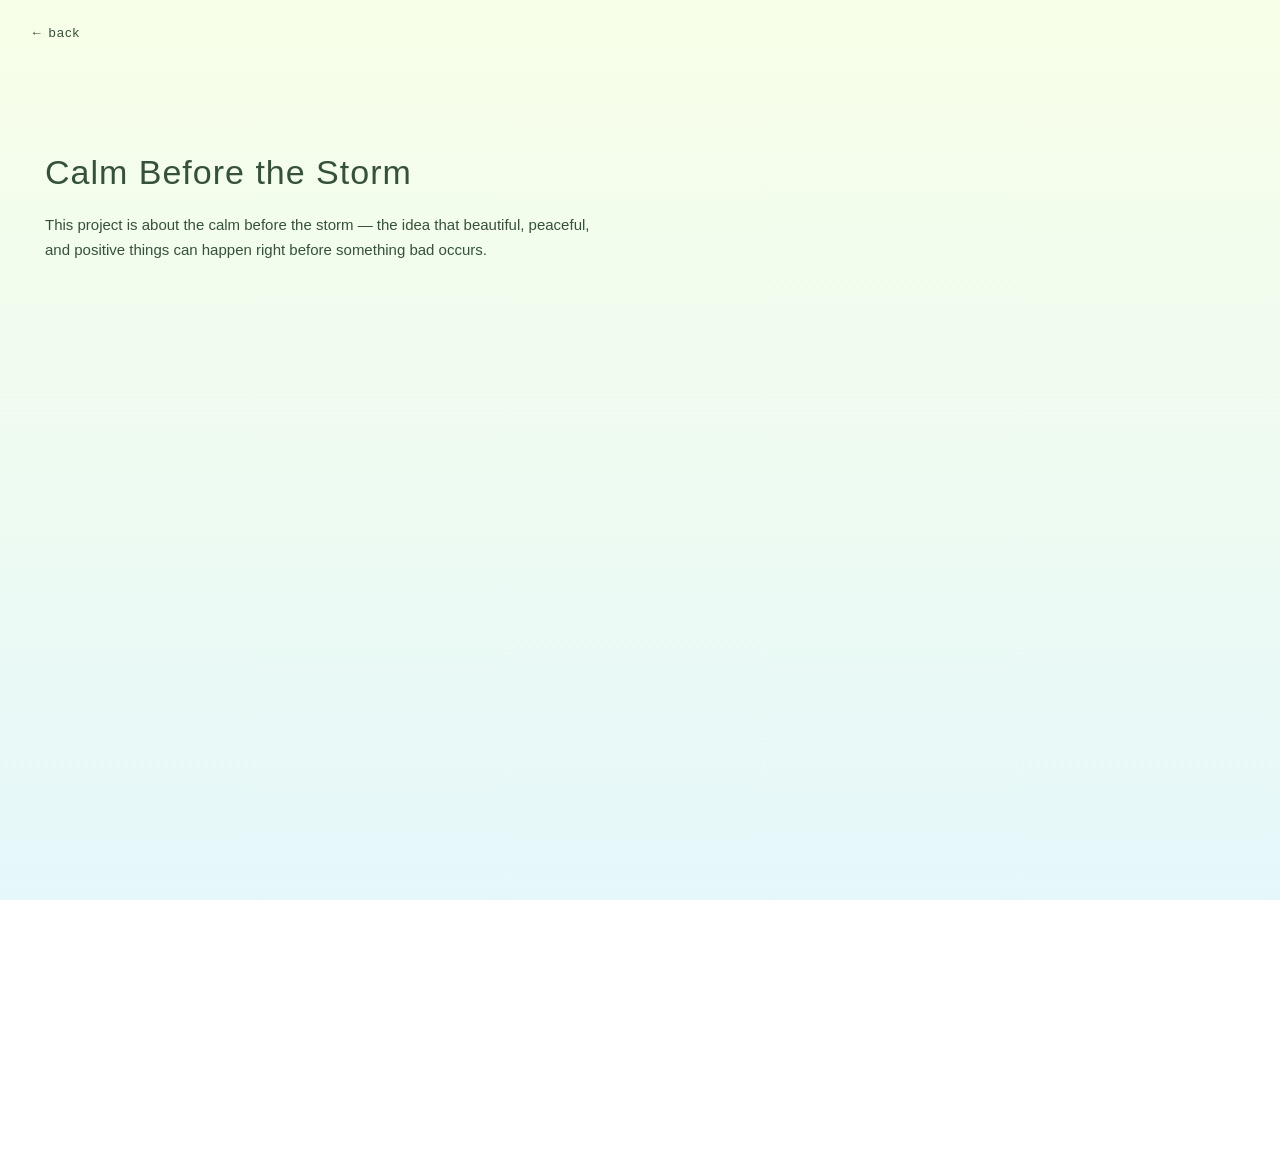
<file: sketch1/about.html>
<!DOCTYPE html>
<html lang="en">
<head>
  <meta charset="UTF-8">
  <meta name="viewport" content="width=device-width, initial-scale=1.0">
  <title>About</title>

  <link rel="stylesheet" href="../style.css">
</head>

<body>
<button class="back-button" onclick="history.back()">
  ← back
</button>
  <nav class="navbar">
    <div class="nav-links">
      <a href="about.html">About</a>
      <a href="index.html">Sketch 1</a>
    </div>
  </nav>

  <div class="about-page">
  <h1>Calm Before the Storm</h1>
  <p>
    This project is about the calm before the storm — the idea that beautiful,
    peaceful, and positive things can happen right before something bad occurs.
  </p>
</div>
  </div>

</body>
</html>
</file>
<file: style.css>
/* style.css */

html, body {
  margin: 0;
  padding: 0;
  overflow: hidden;
  width: 100%;
  height: 100%;
  font-family: "Helvetica Neue", Arial, sans-serif;
}

canvas {
  display: block;
  position: fixed;
  top: 0;
  left: 0;
  z-index: 1;
}

/* Thin top navbar */
.navbar {
  position: fixed;
  top: 0;
  left: 0;
  width: 100%;
  padding: 14px 24px;
  display: flex;
  justify-content: space-between;
  align-items: center;
  z-index: 10;

  background: rgba(255, 255, 255, 0.05);
  backdrop-filter: blur(6px);
}

/* Nav links */
.nav-links {
  display: flex;
  gap: 28px;
}

.nav-links a {
  text-decoration: none;
  color: white;
  font-size: 12px;
  font-weight: 200;
  letter-spacing: 1px;
  text-transform: uppercase;
  transition: opacity 0.2s ease;
}

.nav-links a:hover {
  opacity: 0.6;
}

.center {
  position: relative;
  z-index: 2;
}
.about-page {
  position: relative;
  z-index: 10;

  color: white;
  padding: 120px 40px;

  font-family: Arial, sans-serif;
  font-weight: 200;
}

.about-page h1 {
  font-size: 24px;
  font-weight: 300;
}

.about-page p {
  max-width: 500px;
  line-height: 1.6;
  font-size: 14px;
}
.about-page {
  position: relative;
  z-index: 10;
  min-height: 100vh;
  padding: 130px 45px;

  background: linear-gradient(180deg, #f8ffe8, #dff5ff);
  color: #35513b;

  font-family: "Helvetica Neue", Arial, sans-serif;
  font-weight: 200;
}

.about-page h1 {
  font-size: 34px;
  font-weight: 300;
  letter-spacing: 1px;
  margin-bottom: 20px;
}

.about-page p {
  max-width: 560px;
  font-size: 15px;
  line-height: 1.7;
}
.back-button {
  position: fixed;
  top: 24px;
  left: 24px;
  z-index: 9999;

  border: none;
  background: transparent;

  color: #35513b;
  font-size: 13px;
  font-weight: 300;
  letter-spacing: 1px;

  cursor: pointer;
  font-family: "Helvetica Neue", Arial, sans-serif;
}

.back-button:hover {
  opacity: 0.6;
}
.nav-links a {
  text-decoration: none;
  color: white;
  font-size: 12px;
  font-weight: 200;
  letter-spacing: 1px;
  text-transform: uppercase;
  transition: color 0.25s ease, opacity 0.25s ease;
}

.calm-link:hover {
  color: #fff16a; 
}

.before-link:hover {
  color: #ff2fa3; 
}

.storm-link:hover {
  color: #1f3cff; 
}
</file>
